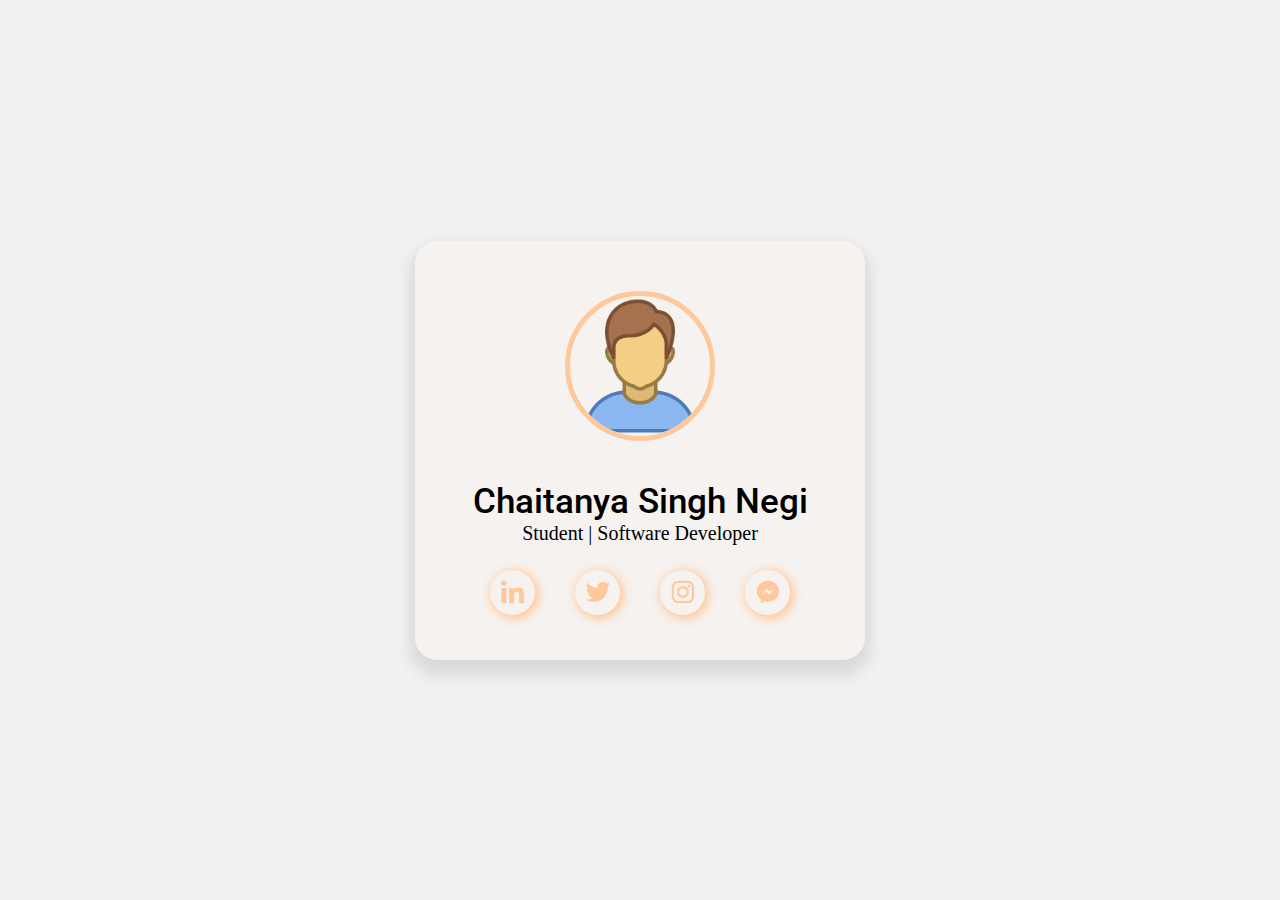
<file: cool-card-layout/index.html>
<!DOCTYPE html>
<html lang="en">
<head>
  <meta charset="UTF-8">
  <meta name="viewport" content="width=device-width, initial-scale=1.0">
  <link rel="stylesheet" href="styles.css">
  <link href='https://unpkg.com/boxicons@2.1.4/css/boxicons.min.css' rel='stylesheet'>
  <title>Card-Layout-Info</title>
</head>
<body>
  <div class="container">
    <div class="image">
      <img src="./images/img.png" alt="Profile Image" class="profile-img">
    </div>

    <div class="text">
      <span class="name">
        Chaitanya Singh Negi
      </span>
      <span class="about">
        Student | Software Developer
      </span>
    </div>

    <div class="links">

      <a href="#" class="link">
        <i class='bx bxl-linkedin' ></i>
      </a>
      <a href="#" class="link">
        <i class='bx bxl-twitter' ></i>
      </a>
      <a href="#" class="link">
        <i class='bx bxl-instagram' ></i>
      </a>
      <a href="#" class="link">
        <i class='bx bxl-messenger' ></i>
      </a>

    </div>
  </div>
</body>
</html>
</file>
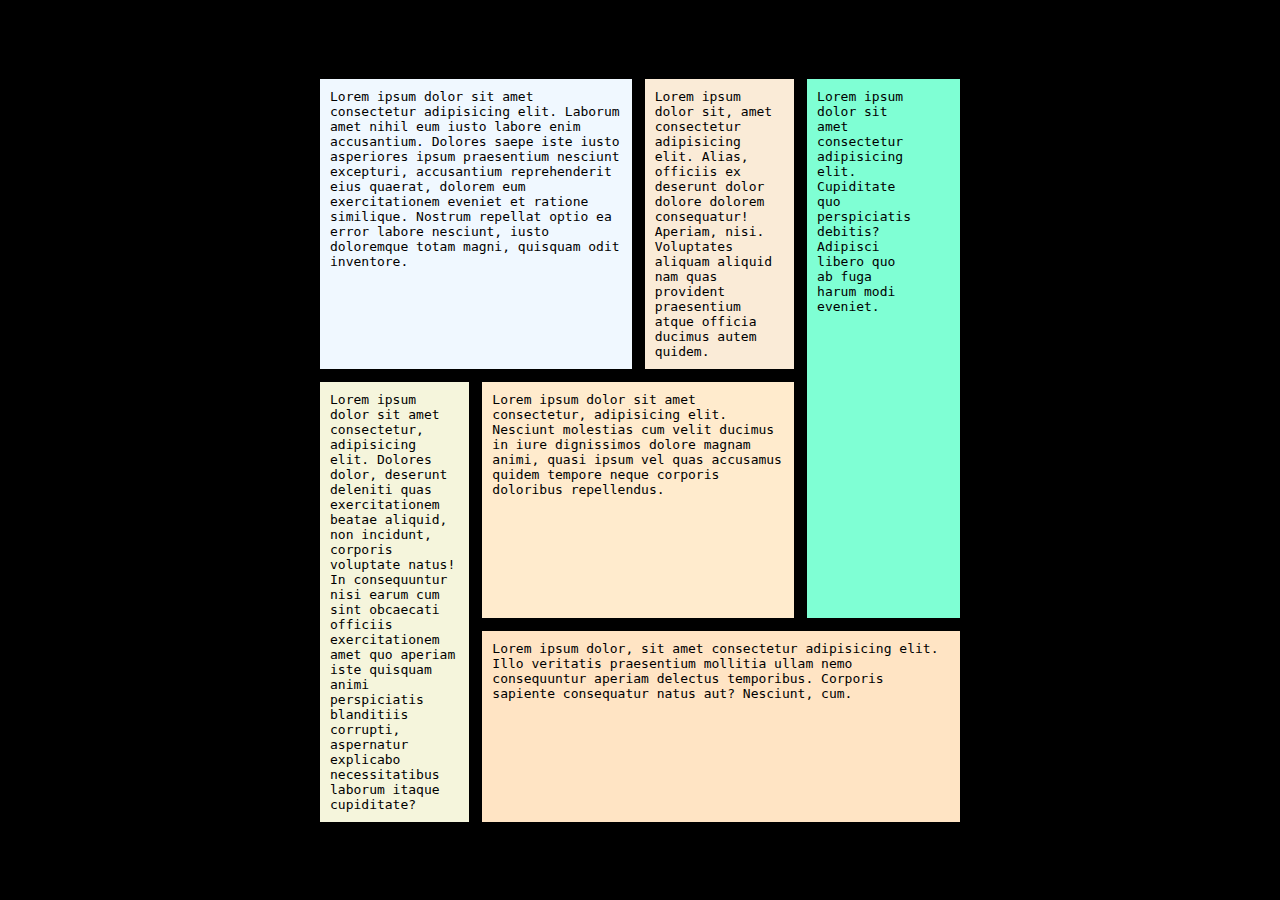
<file: grid-design/index.html>
<!DOCTYPE html>
<html lang="en">
<head>
    <meta charset="UTF-8">
    <meta name="viewport" content="width=device-width, initial-scale=1.0">
    <link rel="stylesheet" href="styles.css">
    <title>Grid Layout</title>
</head>
<body>
    <div class="container">
        <div class="grid">
            
            <div class="item1 grid-col-span-2">
                Lorem ipsum dolor sit amet consectetur adipisicing elit. Laborum amet nihil eum iusto labore enim accusantium. Dolores saepe iste iusto asperiores ipsum praesentium nesciunt excepturi, accusantium reprehenderit eius quaerat, dolorem eum exercitationem eveniet et ratione similique. Nostrum repellat optio ea error labore nesciunt, iusto doloremque totam magni, quisquam odit inventore.
            </div>
            <div class="item2">
                Lorem ipsum dolor sit, amet consectetur adipisicing elit. Alias, officiis ex deserunt dolor dolore dolorem consequatur! Aperiam, nisi. Voluptates aliquam aliquid nam quas provident praesentium atque officia ducimus autem quidem.
            </div>
            <div class="item3 grid">
                Lorem ipsum dolor sit amet consectetur adipisicing elit. Cupiditate quo perspiciatis debitis? Adipisci libero quo ab fuga harum modi eveniet.
            </div>
            <div class="item4">
                Lorem ipsum dolor sit amet consectetur, adipisicing elit. Dolores dolor, deserunt deleniti quas exercitationem beatae aliquid, non incidunt, corporis voluptate natus! In consequuntur nisi earum cum sint obcaecati officiis exercitationem amet quo aperiam iste quisquam animi perspiciatis blanditiis corrupti, aspernatur explicabo necessitatibus laborum itaque cupiditate?
            </div>
            <div class="item5 grid-col-span-2">
                Lorem ipsum dolor sit amet consectetur, adipisicing elit. Nesciunt molestias cum velit ducimus in iure dignissimos dolore magnam animi, quasi ipsum vel quas accusamus quidem tempore neque corporis doloribus repellendus.
            </div>
            <div class="item6">
                Lorem ipsum dolor, sit amet consectetur adipisicing elit. Illo veritatis praesentium mollitia ullam nemo consequuntur aperiam delectus temporibus. Corporis sapiente consequatur natus aut? Nesciunt, cum.
            </div>
        </div>
    </div>

</body>
</html>
</file>
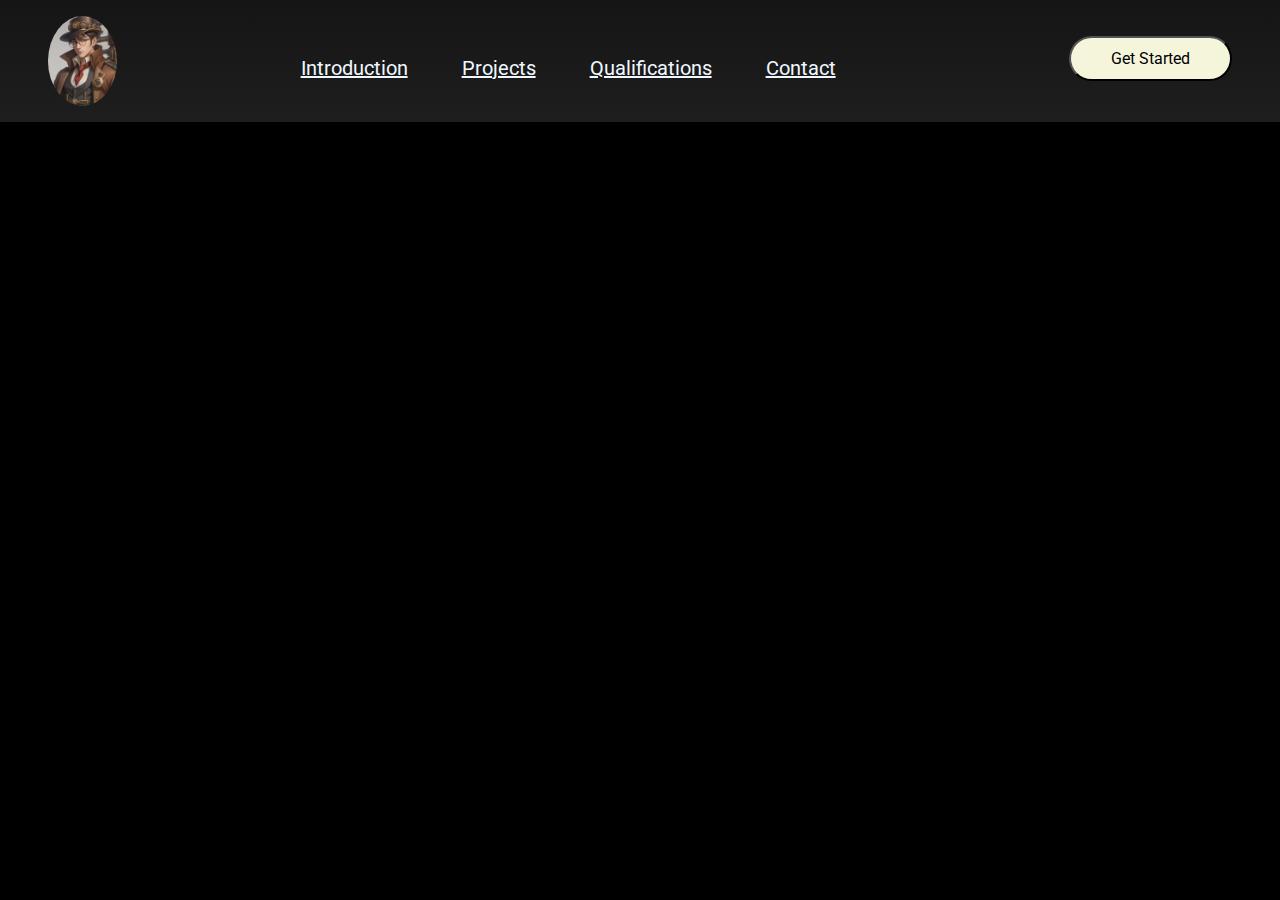
<file: navbar-test/index.html>
<!DOCTYPE html>
<html lang="en">
<head>
    <meta charset="UTF-8">
    <meta name="viewport" content="width=device-width, initial-scale=1.0">
    <link rel="stylesheet" href="styles.css">
    <title>Web Page</title>
</head>
<header>
    <img src="./images/logo.jpg" alt="logo">
    <div class="container">
        <ul>
            <li><a href="#">Introduction</a></li>
            <li><a href="#">Projects</a></li>
            <li><a href="#">Qualifications</a></li>
            <li><a href="#">Contact</a></li>
        </ul>
    </div>
    <button>Get Started</button>
</header>
<body>
</body>
</html>
</file>
<file: cool-card-layout/styles.css>
@import url('https://fonts.googleapis.com/css2?family=Open+Sans:wght@300&family=Roboto:wght@300;400&display=swap');

*{
  margin: 0;
  padding: 0;
  box-sizing: border-box;
  font-family:ro;
}

body{
  height: 100vh;
  display: flex;
  justify-content: center;
  align-items: center;
  background-color:rgb(241, 241, 241);
}

.container{
  max-width: 450px;
  width: 100%;
  background-color: #F6F2F0;
  box-shadow: 0px 10px 15px 5px rgba(0,0,0,0.1);
  border-radius: 22px;
  padding: 40px 0;
  display: flex;
  flex-direction: column;
  align-items: center;
}

.image{
  width: 100%;  
  display: flex;
  align-items: center;
  justify-content: center;
  padding: 10px 0;
}

.image .profile-img{
  border-radius: 50%;
  width: 150px;
  height: 150px;
  border-radius: 50%;
  border: 5px solid #FEC89A;
}

.text{
  width: 100%;
  color:#000;
  display: flex;
  flex-direction: column;
  align-items: center;
  padding: 10px;
  margin-top: 20px;
  border-radius: 18px;
  font-size: 20px;
}

.text .name{
  font-weight: 500;
}

.text .name{
  font-family: 'Open Sans', sans-serif;
  font-family: 'Roboto', sans-serif;
  font-size: 35px;
} 

.links{
  width: 100%;
  margin-top: 10px;
  display: flex;
  align-items: center;
  justify-content: center;
  padding: 5px;
}

.links .link{
  display: flex;
  align-items: center;
  justify-content: center;
  text-decoration: none;
  font-size: 30px;
  height: 45px;
  width: 45px;
  margin: 0 20px;
  color: #FEC89A;
  box-shadow: 2px 2px 10px 2px;
  border-radius: 50%;
}
</file>
<file: grid-design/styles.css>
*{
    margin: 0;
    padding: 0;
    font-family: monospace;
}

.container{
    padding: 0 25vw;
    display: flex;
    height: 100vh;
    width: 50vw;
    align-items: center;
    justify-content: center;
    background-color: black;
}

.grid{
    display: grid;
    gap: 1rem;
    grid-template-columns: repeat(4,1fr);
}

.grid-col-span-2{
    grid-column: span 2;
}

.item1{
    background-color: aliceblue;
    padding: 10px;
}

.item2{
    padding: 10px;
    background-color: antiquewhite;

}

.item3{
    padding: 10px;
    background-color: aquamarine;
    grid-area: 1/4/3/5;
}

.item4{
    padding: 10px;
    background-color: beige;
    grid-area: 2/1/4/1;
}

.item5{
    padding: 10px;
    background-color: blanchedalmond;
}

.item6{
    padding: 10px;
    background-color: bisque;
    grid-column: span 3;
}
</file>
<file: navbar-test/styles.css>
@import url('https://fonts.googleapis.com/css2?family=Roboto&display=swap');

*{
    margin: 0;
    padding: 0;
    font-family: 'Roboto', sans-serif;
}

body{
    background-color: black;
}

header{
    display: flex;
    justify-content: space-between;
    height: 10vh;
    padding: 1rem 3rem;
    background:linear-gradient( rgb(21, 21, 21),rgb(30,30,30));
}

img{
    border-radius: 50%;
    cursor: pointer;
}

ul{
    list-style: none;
}

ul li{
    display: inline-flex;
    margin-top: 40px;
    margin-right: 50px;
    justify-content: space-between;
    font-size: 20px;
    
}

a{
    color: aliceblue;
}

button{
    margin-top: 20px;
    outline: none;
    padding: 0 40px;
    height: 50%;
    border-radius: 50px;
    background-color: rgb(245, 245, 220);
    font-size: 1rem;
    cursor: pointer;
}

button:hover{
    background-color: rgba(245, 245, 220,0.8);
}

a:hover{
    color: rgb(174, 217, 255);
}
</file>
